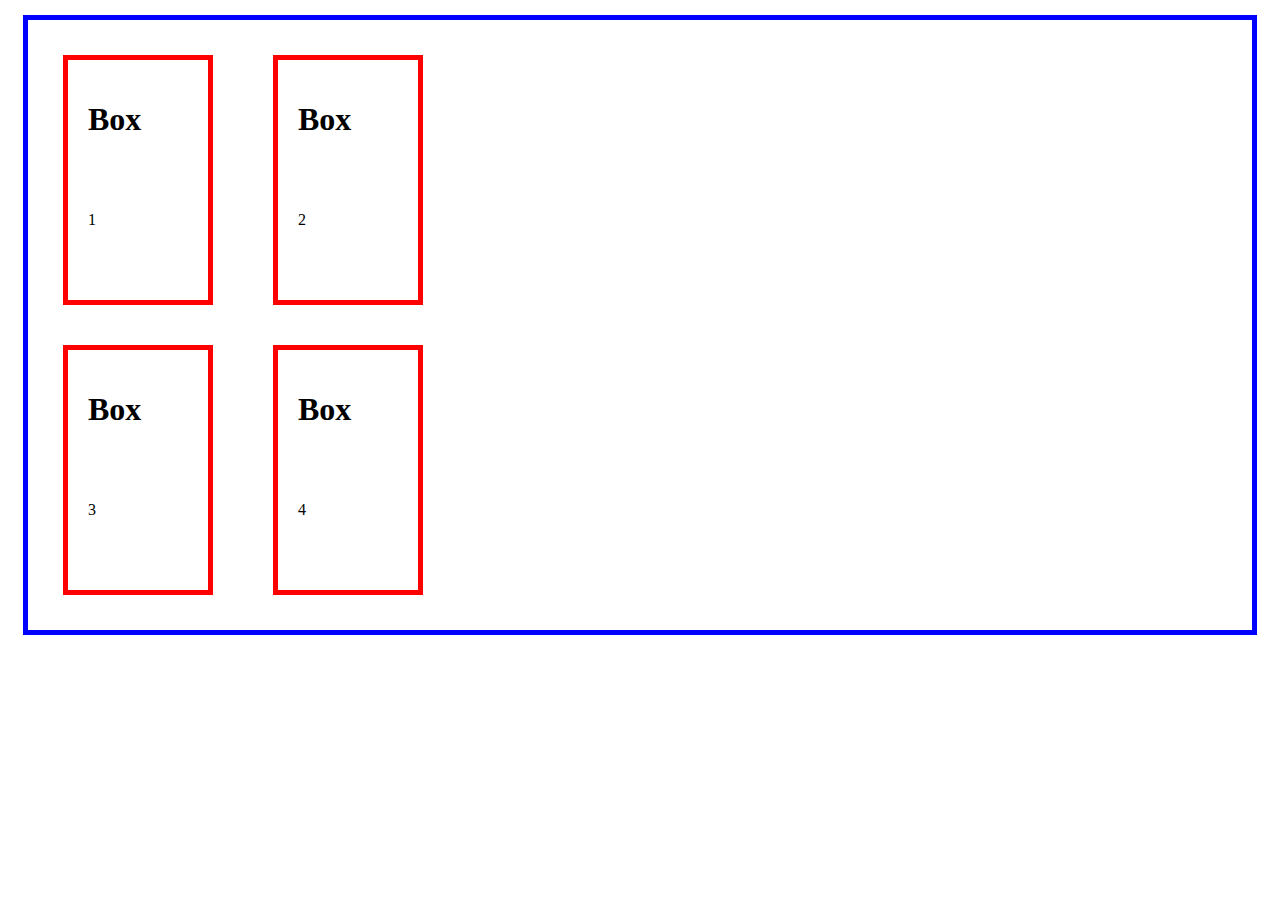
<file: Aula3-Original/index.html>
<!DOCTYPE html>
<html>
<head>
    <meta charset="UTF-8" />
    <meta name="viewport" content="width=device-width, initial-scale=1.0"/>
    <title>Aula 3</title>
  
    <style>
        .box {
            display: grid; 

            border: 5px solid red;
            padding: 20px;  
            margin: 15px;
            width: 100px;
            height: 200px;
        }
        .container {
            display: grid;
            grid-template-columns: repeat(2, 200px); /* 2 colunas iguais */
            gap: 10px; /* espaço entre os boxes */
            border: 5px solid blue;
            padding: 20px;  
            margin: 15px;
        }
    </style>
</head>
<body><div class="container">
    <div class="box">
        <h1>Box</h1>
        <p>1</p>
    </div>
    <div class="box">
        <h1>Box</h1>
        <p>2</p>
    </div>
    <div class="box">
        <h1>Box</h1>
        <p>3</p>
    </div>
    <div class="box">
        <h1>Box</h1>
        <p>4</p>
    </div>
    </div>
</body>
</html>
</file>
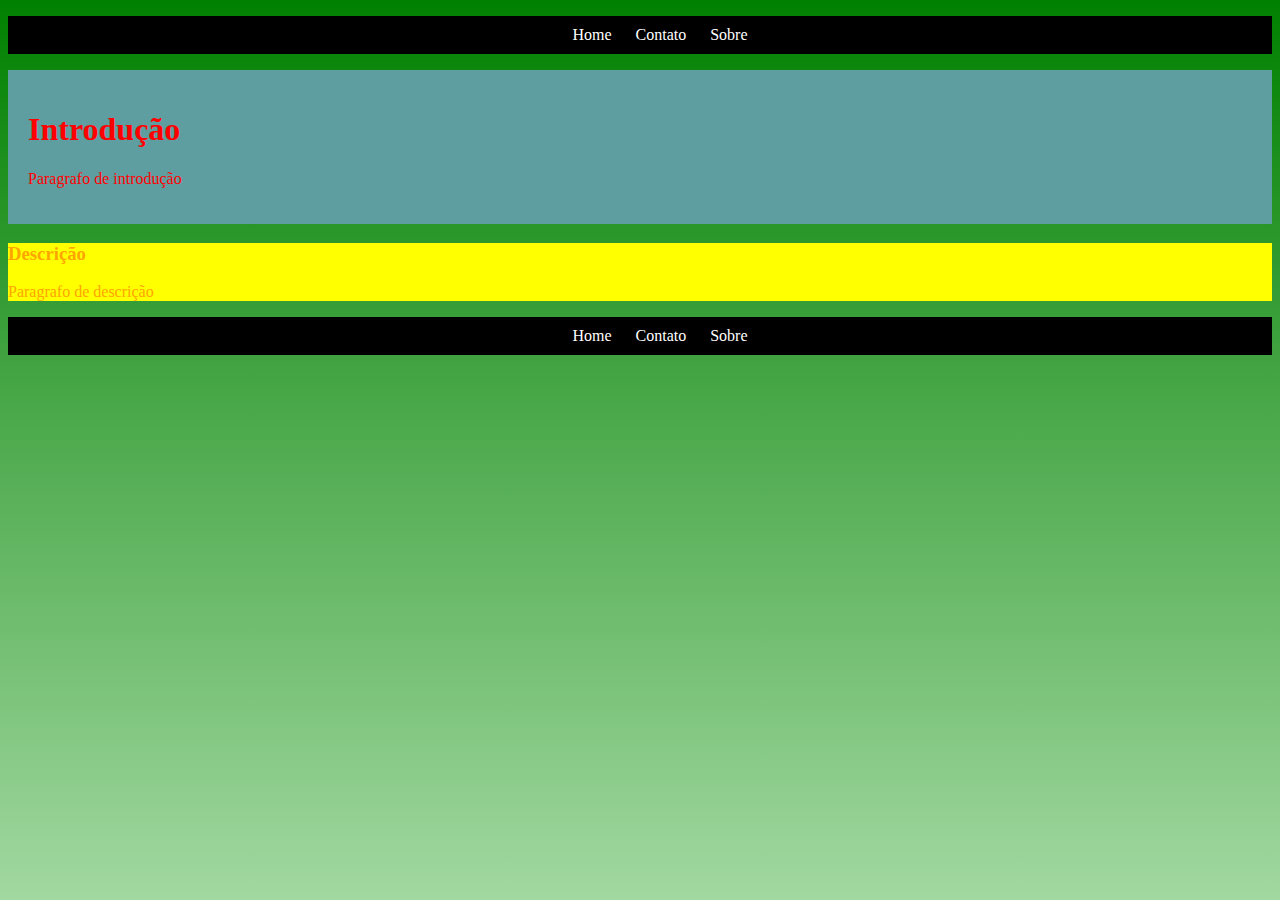
<file: Aula2-Original/Estilo e estrutura/index.html>
<!DOCTYPE html>
<html>
<head>

    <title>Estilos e estrutura</title>
    <link rel="stylesheet" href="Style.css">

</head>
<body>

    <header>
        <ul>
        <li class="ul-navbar">Home</li>
        <li class="ul-navbar">Contato</li>
        <li class="ul-navbar">Sobre</li>
        </ul>

    </header>
    <div class="introducao">
        <h1>Introdução</h1>
        <p class="p-intro">Paragrafo de introdução</p>
        
    </div>
    <div class="descricao">
        <h3>Descrição</h3>
        <p class="p-descricao">Paragrafo de descrição </p>
        
    </div>
    <footer>

        <ul>
            <li class="ul-navbar">Home</li>
            <li class="ul-navbar">Contato</li>
            <li class="ul-navbar">Sobre</li>
            </ul>
    </footer>
</body>


</html>
</file>
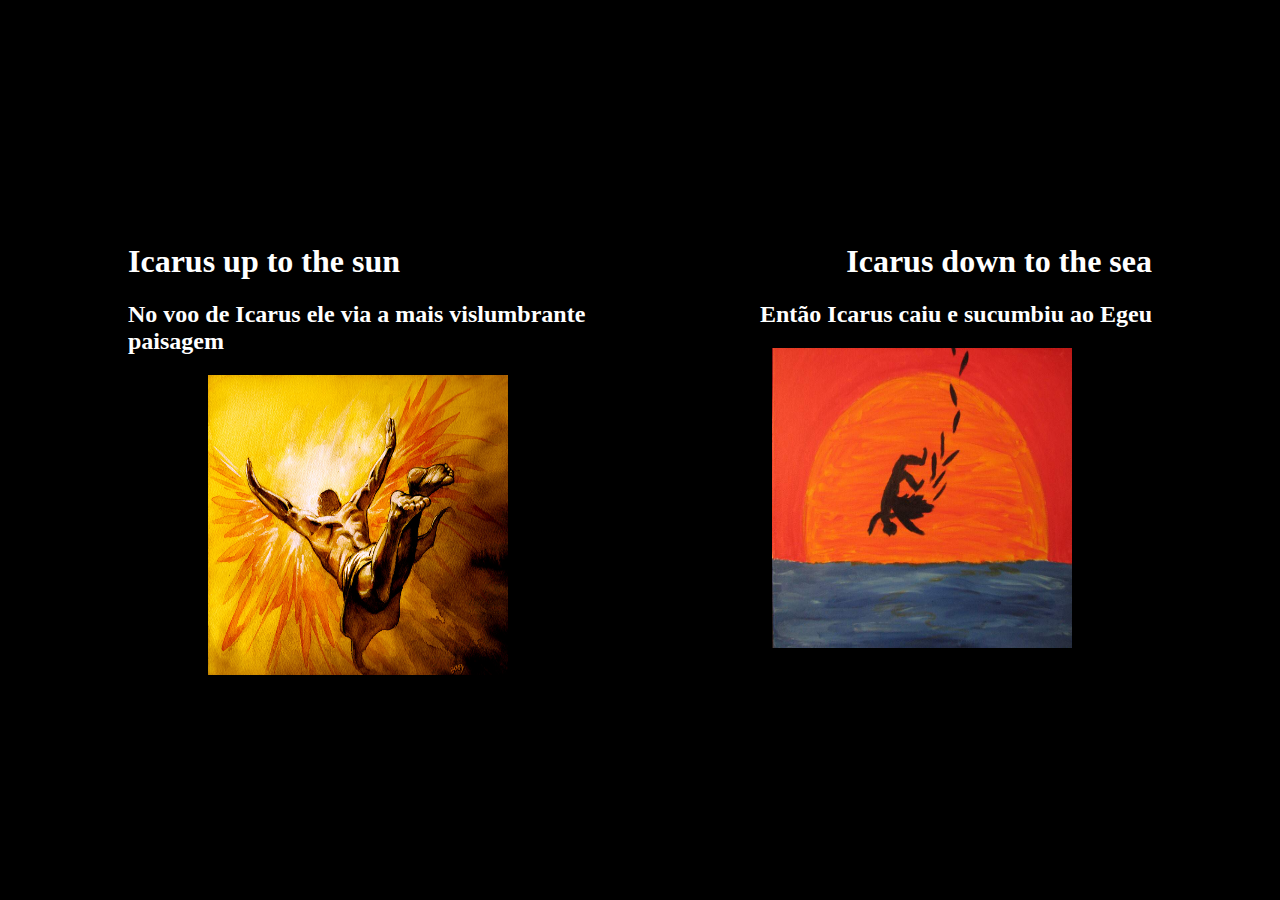
<file: Aula1-Original/icaro.html>
<!DOCTYPE html>
<html>
    <head>
        <meta charset="UTF-8">
        <meta name="viewport" content="width=device-width, initial-scale=1.0">
        <title>Minha primeira aula</title>
        <style>
            body {
                background-color: black;
                color: white;
                text-align: center;
                display: flex;
                justify-content: center;
                align-items: center;
                height: 100vh;
                margin: 0;
            }

            p {
                color: pink;
            }

            .container {
                display: flex;
                justify-content: space-between;
                width: 80%;
            }

            .left, .right {
                width: 45%;
            }

            h1 {
                text-align: left;
            }

            .left h1, .left h2 {
                text-align: left;
            }

            .right h1, .right h2 {
                text-align: right;
            }
        </style>
    </head>
    <body>
        <div class="container">
            <div class="left">
                <h1>Icarus up to the sun</h1>
                <h2>No voo de Icarus ele via a mais vislumbrante paisagem</h2>
                <a href="https://pm1.aminoapps.com/7094/7dfc0a6c48b512326a324d4f21fcbe6a1ccf8c83r1-900-675v2_uhq.jpg"><img src="icarus1.jpg" width="300" height="300"></a>

            </div>
            <div class="right">
                <h1>Icarus down to the sea</h1>
                <h2>Então Icarus caiu e sucumbiu ao Egeu</h2>
                <a href="https://pm1.aminoapps.com/7094/7dfc0a6c48b512326a324d4f21fcbe6a1ccf8c83r1-900-675v2_uhq.jpg"><img src="icarus2.jpg" width="300" height="300"></a>
            </div>
        </div>
    </body>
</html>
</file>
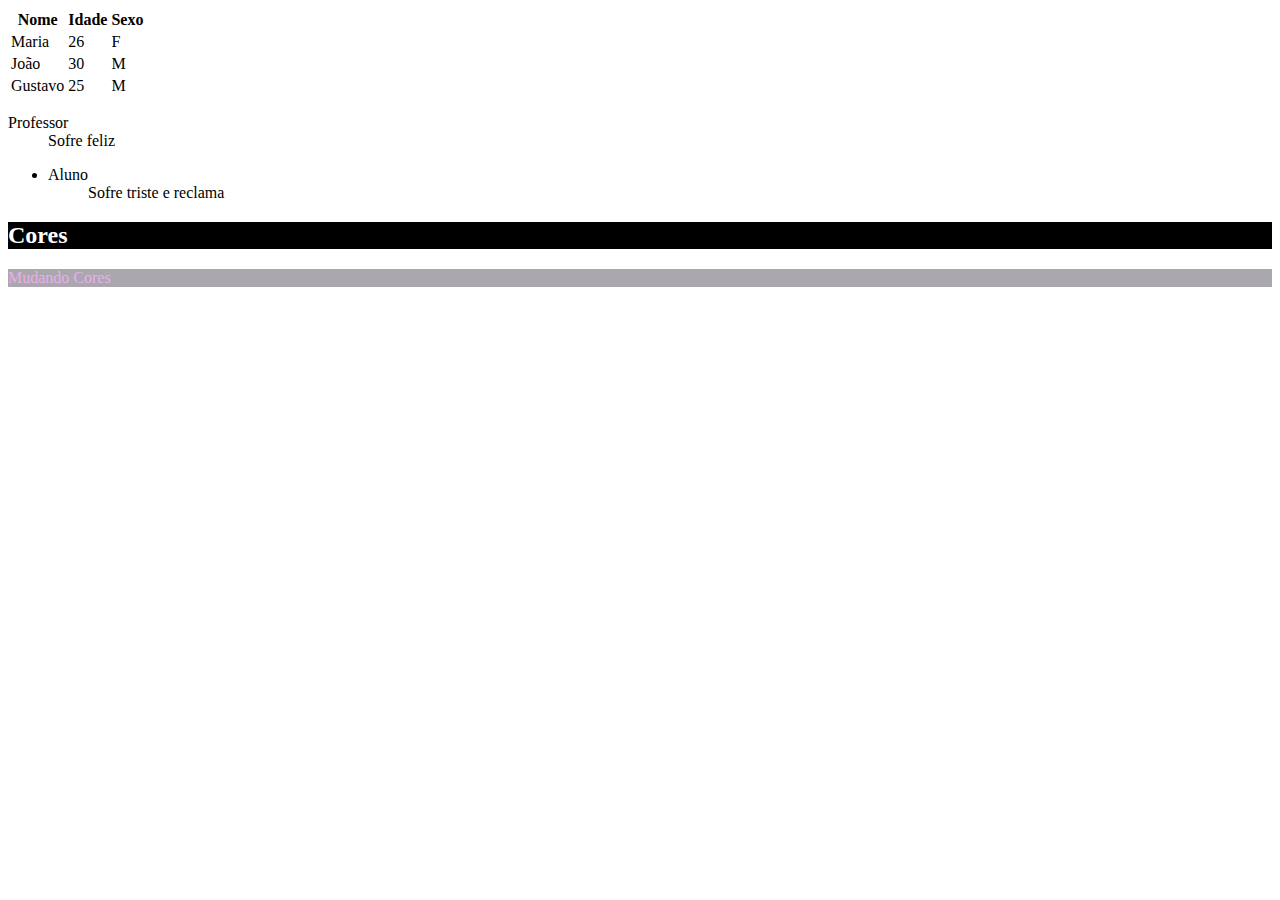
<file: Aula2-Original/Aula2Manha.html>
<!DOCTYPE html>
<html>
<head>
    <link rel="stylesheet" href="style.css" />

<title>

    Tabelas e Listas
</title>

</head>
<body>

    <table>
        <thead>
          <tr>
            <th>Nome</th>
            <th>Idade</th>
            <th>Sexo</th>
          </tr>
        </thead>
        <tbody>
          <tr><td>Maria</td><td>26</td><td>F</td></tr>
          <tr><td>João</td><td>30</td><td>M</td></tr>
          <tr><td>Gustavo</td><td>25</td><td>M</td></tr>
        </tbody>
      </table>
    <dl>
        <dt>Professor</dt>
        <dd>Sofre feliz</dd>
    </dl>
    <ul>
<li>

    <dl>
        <dt>Aluno</dt>
        <dd>Sofre triste e reclama</dd>
    
    </dl>
</li>

    </ul>

<h2>Cores</h2>
<p>Mudando Cores</p>
</body>




</html>
</file>
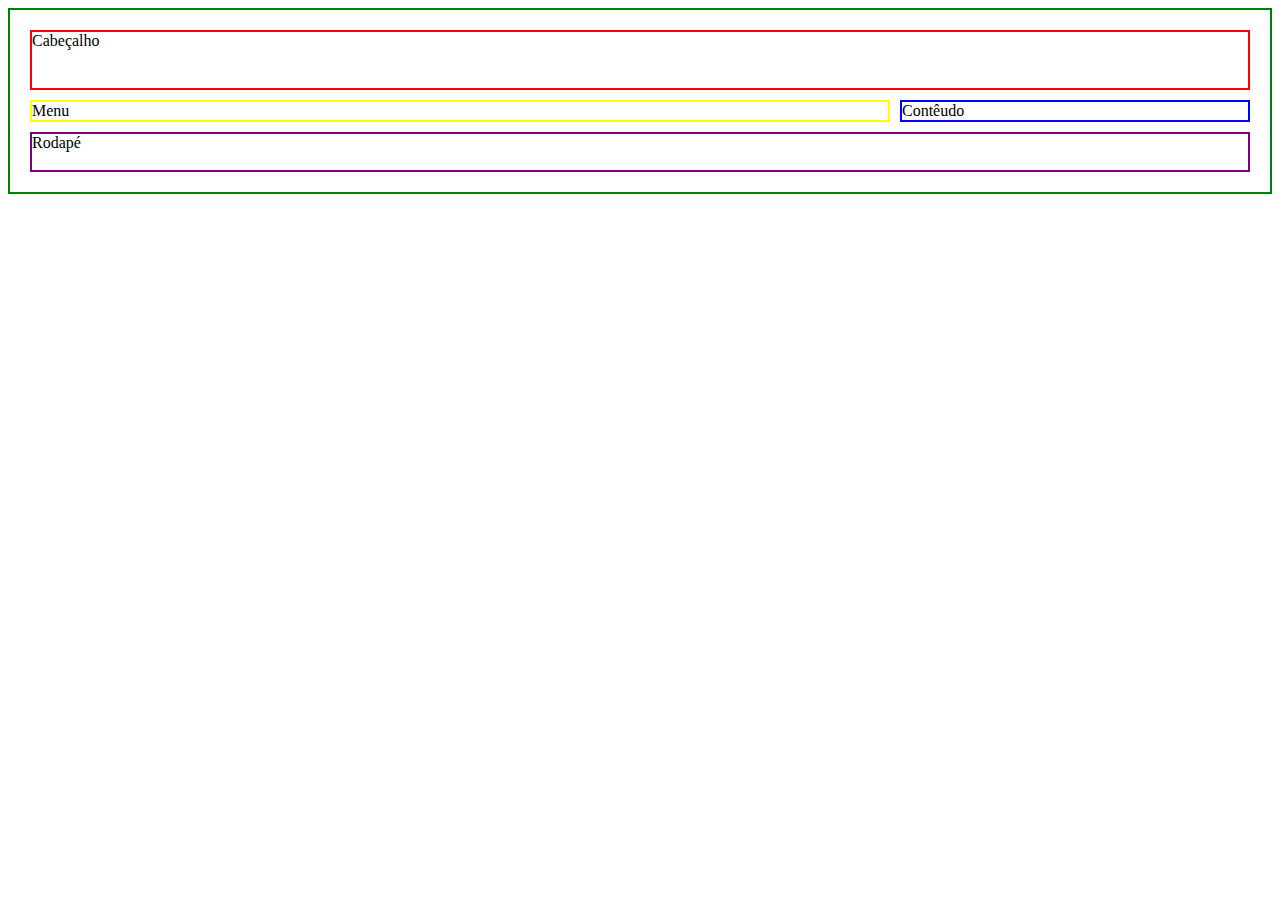
<file: Aula3-Original/index2.html>
<!DOCTYPE html>
<html>
<head>
    <meta charset="UTF-8" />
    <meta name="viewport" content="width=device-width, initial-scale=1.0"/>
    <title>Aula 3.1</title>
  
    <style>
      html{
        width: 100%;
        height: 100%;
      }
        .container {
          border:2px solid green;
          display:grid;
          grid-template-areas: "header header" "aside main" "footer footer";
          grid-template-columns: 1fr 350px;
          grid-template-rows: 60px auto 40px;
          gap: 10px;
          padding: 20px;
        }
        header{
            border:2px solid red;
            grid-area: header;
    
        }
        aside{
            border:2px solid yellow;
            grid-area: aside;
        }
        main{
            border:2px solid blue;
            grid-area: main;
        }
        footer{
            border:2px solid purple;
            grid-area: footer;
        }
    </style>
</head>
<body>    
    <div class="container">
    <header>Cabeçalho</header>
    <aside>Menu</aside>
    <main>Contêudo</main>
    <footer>Rodapé</footer>
    </div>
</body>
</html>
</file>
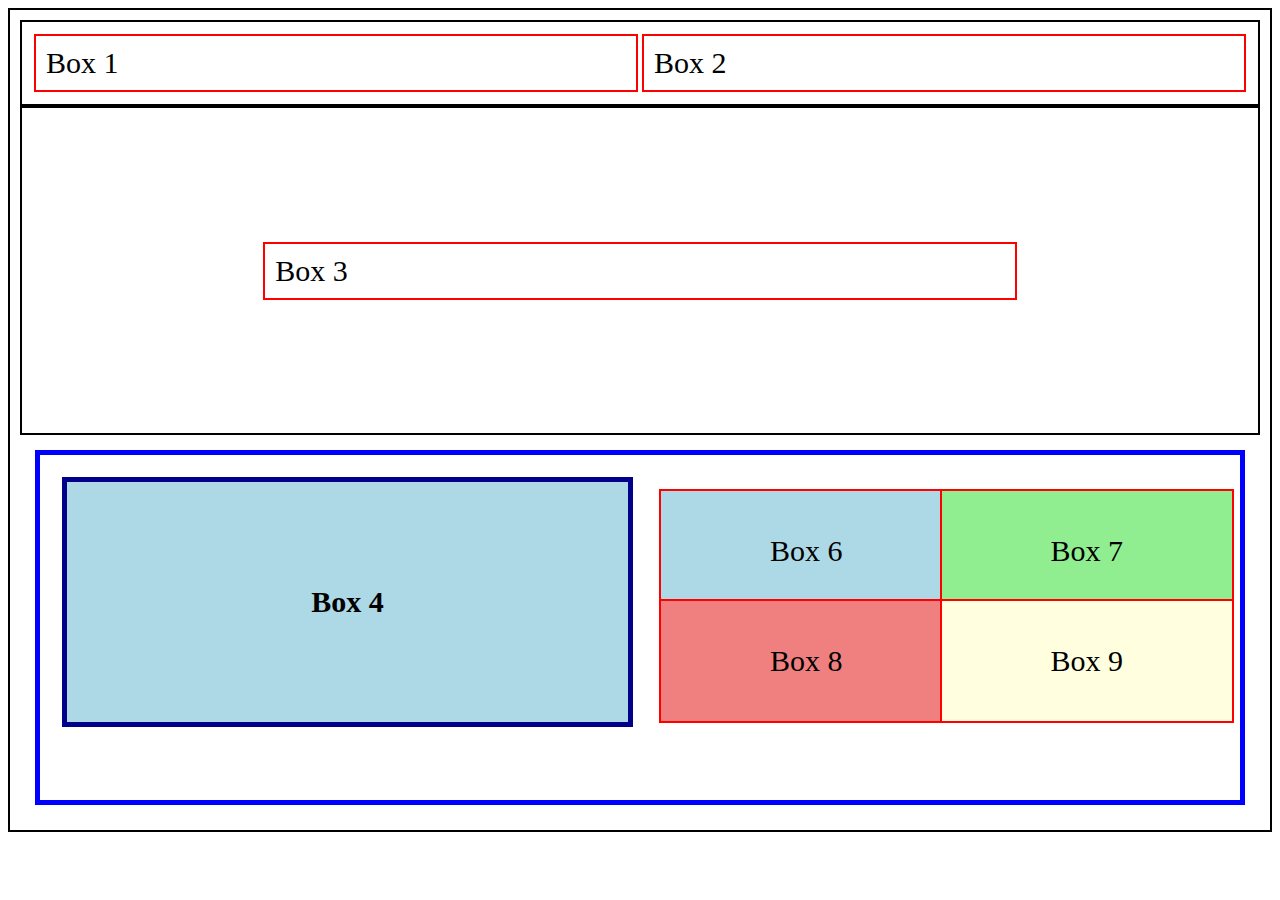
<file: Aula3-Original/index3.html>
<!DOCTYPE html>
<html>
<head>
    <meta charset="UTF-8" />
    <meta name="viewport" content="width=device-width, initial-scale=1.0"/>
    <title>Aula 3.2</title>
    <link rel="stylesheet" href="css/index3.css" />

</head>
<body>
    <div class="container">

        <div class="container" id="top-container">
            <div class="box" id="box1">Box 1</div>
            <div class="box" id="box2">Box 2</div>
        </div>
    
        <div class="container" id="middle-container">
            <div class="box" id="box3">Box 3</div>
        </div>
    
        <div class="container" id="bottom-container">
            <div class="box" id="box4">Box 4</div>
            
            <!-- Box 5 agora envolve o Box 6, 7, 8, 9 -->
            <div class="box" id="box5">
                <div class="box" id="box6">Box 6</div>
                <div class="box" id="box7">Box 7</div>
                <div class="box" id="box8">Box 8</div>
                <div class="box" id="box9">Box 9</div>
            </div>
        </div>
    
    </div>
</body>
</html>
</file>
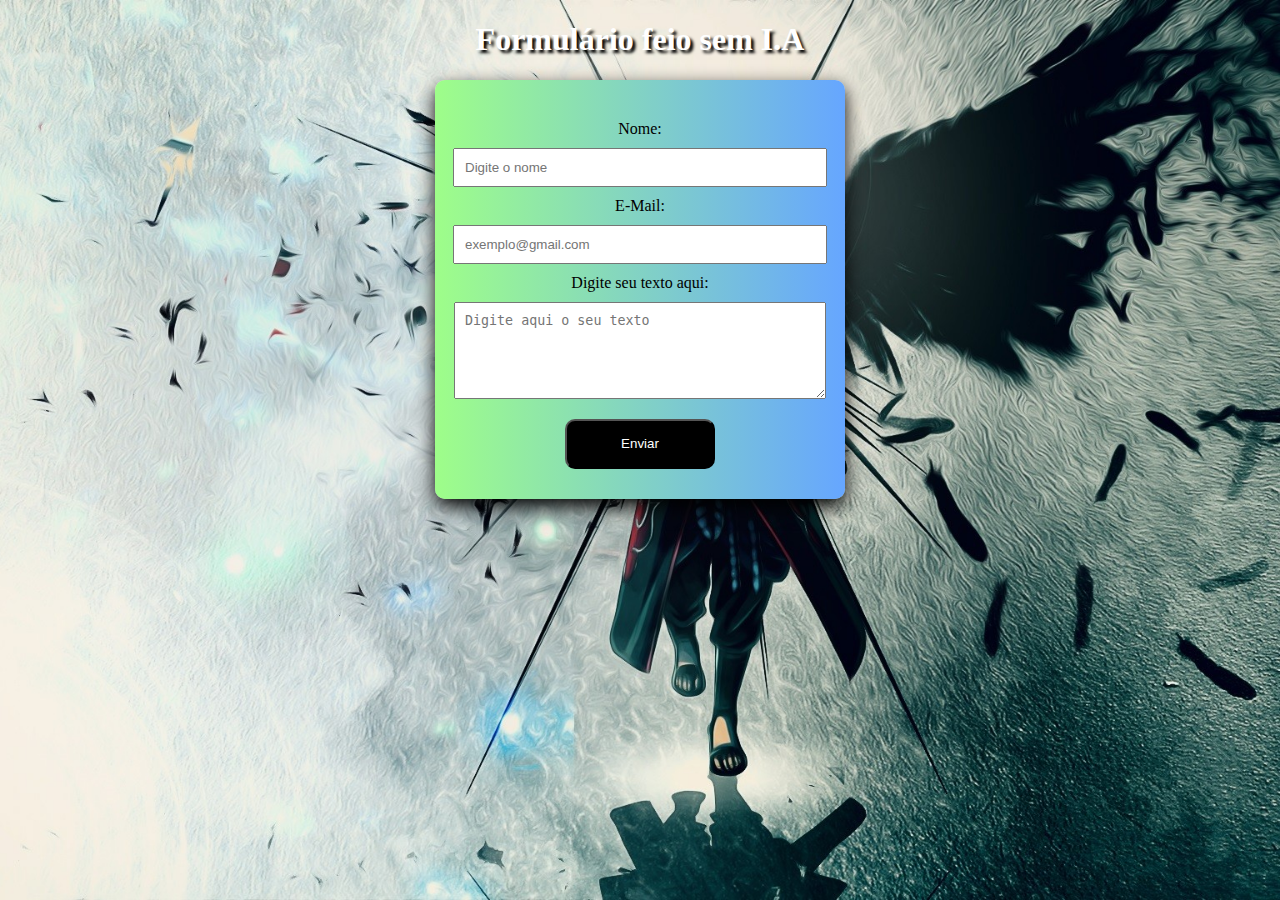
<file: Aula4-Original/formulário_sem_Ia.html>
<!DOCTYPE html>
<html lang="pt-br">
<head>
  <meta charset="UTF-8" />
  <meta name="viewport" content="width=device-width, initial-scale=1.0"/>
  <title>Formulário sem I.A</title>
  <style>

    /*
  _____                           _____   _____  _____ 
 |_   _|                         / ____| / ____|/ ____|
   | |   ___  __ _  _ __  ___   | |     | (___ | (___  
   | |  / __|/ _` || '__|/ _ \  | |      \___ \ \___ \ 
  _| |_| (__| (_| || |  | (_) | | |____  ____) |____) |
 |_____|\___|\__,_||_|   \___/   \_____||_____/|_____/ 
                                                       
Essa é uma demonstração da atividade prática que eu fiz sem usar inteligência artificial explicando tudo.
Agora se é certo ou não eu não sei

 */
    body{
        font-family: 'Times New Roman', Times, serif;/*Fonte da escrita do corpo da página*/
        background-image: url('img//naruto.jpg');/*Imagem de fundo do corpo da página*/
        background-position: center;/*Posição da imagem de fundo*/
        background-repeat: no-repeat;/*Fazer com que a imagem de fundo não se repita*/
        background-size: cover;/*Cobrir o fundo da tela com a imagem*/
        background-attachment: fixed;/*Fazer o background ficar fixado*/
    }
    form{
        box-shadow: 0 8px 20px rgba(0, 0, 0, 1);/*Sombra do formulário*/

        flex-direction: column;/*alinhamento da coluna do formulário1*/
        width: 350px;/*Tamanho do formulário*/
        justify-content: center;/*Atribuições ao centro*/
        align-items: center;/*Atribuições ao centro*/
        text-align: center;/*Atribuições ao centro em relação ao texto*/
        margin: auto;/*Define a margem automatico*/
        background: linear-gradient(90deg, #9efe89, #66a6ff);/*Cor de fundo do formulário dividida em duas cores com um angúlo de 90 graus*/
        padding: 30px;/*Espaçamento de conteúdo*/
        border-radius: 10px;/*borda arredondada*/
            display: flex;/*Alinhamento do formulário*/        
    }
    label,input{
        width: 100%;/*Tamanho total do label e o input*/
        padding: 10px;/*Margem de espaçamento entre eles*/
    }
    textarea{
        width: 100%;/*Tamanho total do textarea*/
        padding: 10px;/*Espaçamento entre os elementos*/
    }
    h1{
        text-align: center;/*Define o texto alinhado ao centro*/
        color:white;/*Cor branca do texto*/
        text-shadow: 3px 3px 3px black;/*Sombra do texto*/

    }
    button{
        background-color: black;/*Background preto do botão*/
        color: white;/*Cor branca do botão*/
        width: 150PX;/*Tamanho de largura do botão*/
        height: 50px;/*Tamanho de altura do botão*/
        margin-top: 20px;/*Espaçamento de 20px para baixo*/
        border-radius: 10px;/*Borda arredondada*/
    }
    button:hover{
        background-color: white;/*Background branco do botão ao passar por cima*/
        color: black;/*color do botão ao passar por cima*/
        width: 150PX;/*Tamanho de largura do botão*/
        height: 50px;/*Tamanho de altura do botão*/
        margin-top: 20px;/*Espaçamento de 20px para baixo*/
        border-radius: 10px;/*Borda arredondada*/
    }

    </style>
    </head>
    <body>
        <h1>Formulário feio sem I.A</h1>
        <form action="" method="post">
            <label id="nome" name="nomeDaPessoa">Nome: </label>
            <input type="text"  id="nome" name="nomeDaPessoa" placeholder="Digite o nome" required>
            <label id="email" name="emailDaPessoa">E-Mail: </label>
            <input type="email" id="email" name="emailDaPessoa" required placeholder="exemplo@gmail.com">
            <label id="textarea" name="corpoDoTexto" >Digite seu texto aqui: </label>
            <textarea id="textarea" placeholder="Digite aqui o seu texto" name="corpoDoTexto" rows="5"></textarea>
            <button type="submit">Enviar</button>


        </form>

    </body>
    </html>
</file>
<file: Aula2-Original/Estilo e estrutura/Style.css>
header{
    background-color: black;
    color: white;
    text-align: center;

}
.introducao{
    background-color: cadetblue;
    color: red;
    padding: 20px;
    
}
html{
    height: 100%;
}
body{
    background: linear-gradient( green, #a2d8a1);

}
.descricao{
    
    background-color: yellow;
    color: orange;
}
.p-descricao:hover{

    color: purple;
}
footer{

    background-color: black;
    color: white;
    text-align: center;
}
.ul-navbar{display: inline-block;

    list-style: none;
    padding: 10px;
}
.ul-navbar:hover{

    color: red;
}
</file>
<file: Aula2-Original/style.css>
h2{

    color: white;
    background-color: black;
}
p{
    color: rgb(231,176,237);
    background-color: hsl(260, 4%, 67%);
}
</file>
<file: Aula3-Original/css/index3.css>
.container{
    height: 800px;
    padding: 10px;
    border: 2px solid black;
    display: flex;
    flex-direction: column;
}

.box{
    flex: 1;
    border: 2px solid red;
    margin: 2px;
    padding: 10px;
    font-size: 30px;
}
#top-container{
    flex:1;
    display: flex;
    flex-direction: row;
    
}
#box3{
    width: 60%;
    flex:initial;
    
}
#middle-container{
    justify-content: center;
    align-items: center;
}
#box4 {
    background-color: lightblue; /* Destaque para o Box 4 */
    height: 220px; /* Box 4 maior */
    border: 5px solid darkblue; /* Borda mais destacada */
    display: grid;
    justify-content: center;
    align-items: center;
    font-weight: bold;
}

#bottom-container {
    display: grid;
    grid-template-columns: repeat(2, 1fr); /* 2 colunas com largura flexível */
    gap: 10px; /* Espaço entre os boxes */
    padding: 20px;
    border: 5px solid blue;
    margin: 15px;
}

#box5 {
    display: grid;
    grid-template-columns: 1fr 1fr;  /* 2 colunas de largura igual */
    grid-template-rows: 100px;       /* Apenas uma linha para todos os boxes */
    gap: 10px; /* Espaço entre os boxes */
    padding: 10px;
    border: 0;
}

#box6, #box7, #box8, #box9 {
    width: 100%;    /* Ocupa toda a largura da coluna */
    height: 100px;  /* Altura de 100px para os boxes */
    display: flex;
    justify-content: center;
    align-items: center;
    background-color: lightgray; /* Cor de fundo para visualização */
}

#box6 {
    background-color: lightblue; /* Cor para visualização */
}

#box7 {
    background-color: lightgreen; /* Cor para visualização */
}

#box8 {
    background-color: lightcoral; /* Cor para visualização */
}

#box9 {
    background-color: lightyellow; /* Cor para visualização */
}
</file>
